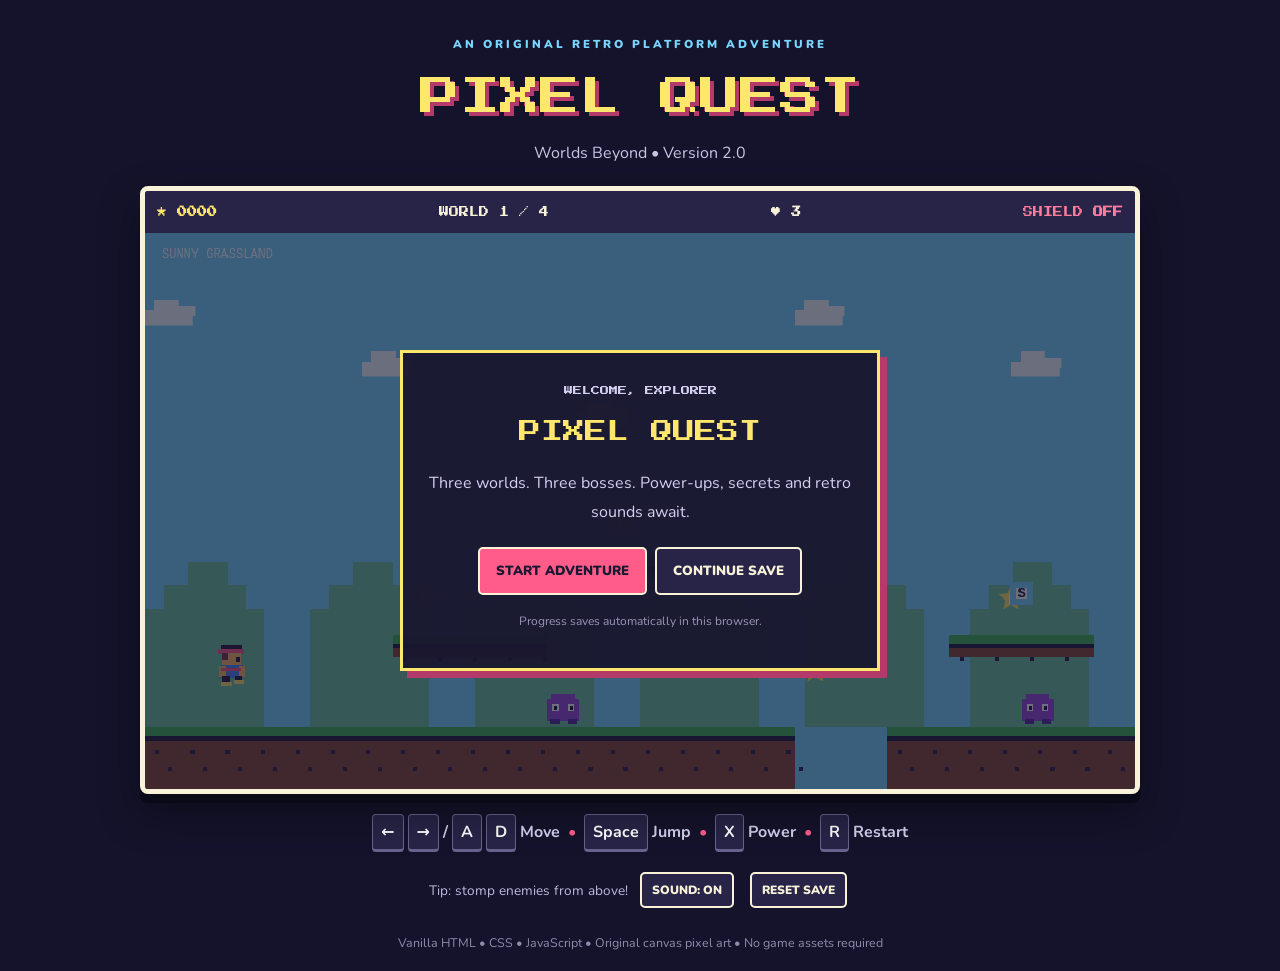
<file: index.html>
<!doctype html>
<html lang="en">
<head>
<meta charset="utf-8"><meta name="viewport" content="width=device-width,initial-scale=1">
<meta name="theme-color" content="#15132b"><title>Pixel Quest: Worlds Beyond</title>
<link rel="stylesheet" href="style.css">
</head>
<body>
<main class="wrap">
<header><p class="eyebrow">An original retro platform adventure</p><h1>PIXEL QUEST</h1><p class="subtitle">Worlds Beyond • Version 2.0</p></header>
<section class="game-shell">
<div class="hud">
<span>★ <b id="score">0000</b></span><span id="worldLabel">WORLD 1</span><span>♥ <b id="lives">3</b></span><span>SHIELD <b id="shield">OFF</b></span>
</div>
<canvas id="game" width="960" height="540" aria-label="Pixel Quest platform game"></canvas>
<div class="overlay" id="overlay">
<div class="panel"><p class="panel-kicker" id="panelKicker">WELCOME, EXPLORER</p><h2 id="panelTitle">PIXEL QUEST</h2><p id="panelText">Three worlds. Three bosses. One tiny hero.</p><button id="playBtn">START ADVENTURE</button><button class="secondary" id="continueBtn">CONTINUE SAVE</button><p class="small" id="saveInfo">Progress saves automatically in this browser.</p></div>
</div>
</section>
<div class="controls"><p><kbd>←</kbd> <kbd>→</kbd> / <kbd>A</kbd> <kbd>D</kbd> Move <span>•</span> <kbd>Space</kbd> Jump <span>•</span> <kbd>X</kbd> Power <span>•</span> <kbd>R</kbd> Restart</p>
<div class="touch-controls"><button id="leftBtn">◀</button><button id="jumpBtn">JUMP</button><button id="powerBtn">POWER</button><button id="rightBtn">▶</button></div></div>
<div class="below"><span id="tip">Tip: stomp enemies from above!</span><button id="muteBtn" class="small-button">SOUND: ON</button><button id="resetSaveBtn" class="small-button">RESET SAVE</button></div>
<footer>Vanilla HTML • CSS • JavaScript • Original canvas pixel art • No game assets required</footer>
</main><script src="game.js"></script>
</body></html>
</file>
<file: style.css>
@import url('https://fonts.googleapis.com/css2?family=Press+Start+2P&family=Nunito:wght@500;700;900&display=swap');
:root{color-scheme:dark;--ink:#f7f2d8;--pink:#ff5c8a;--blue:#78d7ff;--gold:#ffe66d}
*{box-sizing:border-box}body{margin:0;min-height:100vh;background:#15132b;color:var(--ink);font-family:Nunito,system-ui,sans-serif;display:flex;justify-content:center}
.wrap{width:min(100% - 24px,1000px);padding:24px 0 20px;text-align:center}
.eyebrow{text-transform:uppercase;letter-spacing:3px;font-size:.72rem;color:var(--blue);font-weight:900}
h1{font:clamp(1.35rem,4vw,2.5rem)'Press Start 2P',monospace;color:var(--gold);text-shadow:4px 4px #b43b69;margin:15px 0;line-height:1.5}
.subtitle{color:#c7c4e6;margin:0 0 22px}.game-shell{position:relative;border:5px solid var(--ink);border-radius:8px;background:#20264f;box-shadow:0 9px 0 #090918,0 18px 40px #0006;overflow:hidden}
.hud{min-height:42px;padding:8px 12px;display:flex;justify-content:space-between;align-items:center;gap:8px;background:#282448;font:clamp(7px,1vw,10px)'Press Start 2P',monospace;flex-wrap:wrap}
.hud span:first-child{color:var(--gold)}.hud span:last-child{color:#ff7d9c}canvas{display:block;width:100%;height:auto;image-rendering:pixelated;background:#78d7ff}
.overlay{position:absolute;inset:42px 0 0;display:flex;align-items:center;justify-content:center;background:#10102799;padding:14px}.overlay.hidden{display:none}
.panel{width:min(480px,100%);padding:24px 20px;background:#19172ff2;border:3px solid var(--gold);box-shadow:7px 7px #b43b69;line-height:1.8}
.panel-kicker{color:var(--blue);font:9px 'Press Start 2P',monospace}.panel h2{font:clamp(14px,2.3vw,22px)'Press Start 2P',monospace;color:var(--gold);line-height:1.7}.panel p{color:#d4d0f0}.panel .small{font-size:.75rem;color:#9995b7}
button{border:2px solid var(--ink);background:#ff5c8a;color:#1b1732;border-radius:5px;padding:13px 16px;font-weight:900;cursor:pointer;font-family:inherit;margin:4px}
button:hover{filter:brightness(1.12);transform:translateY(-1px)}button:focus-visible{outline:3px solid var(--blue);outline-offset:3px}
button.secondary,.small-button{background:#282448;color:var(--ink)}.controls{margin:20px 0 10px;color:#d4d0f0;font-weight:700}kbd{display:inline-block;padding:6px 8px;border:1px solid #68638e;border-bottom-width:3px;border-radius:4px;background:#282448;color:white;font-family:inherit}.controls span{color:var(--pink);padding:0 4px}
.touch-controls{display:none;justify-content:center;gap:6px;margin-top:12px}.touch-controls button{padding:12px 14px}.below{display:flex;justify-content:center;align-items:center;gap:8px;flex-wrap:wrap;color:#bdb9dc;font-size:.85rem}.small-button{font-size:.75rem;padding:8px 10px}footer{margin-top:22px;color:#8f8bab;font-size:.78rem}
@media(max-width:650px){.wrap{width:calc(100% - 12px);padding-top:12px}.hud{justify-content:space-around}.touch-controls{display:flex}.controls p{font-size:.78rem;line-height:2.3}.panel{padding:14px}.overlay{padding:8px}}
</file>
